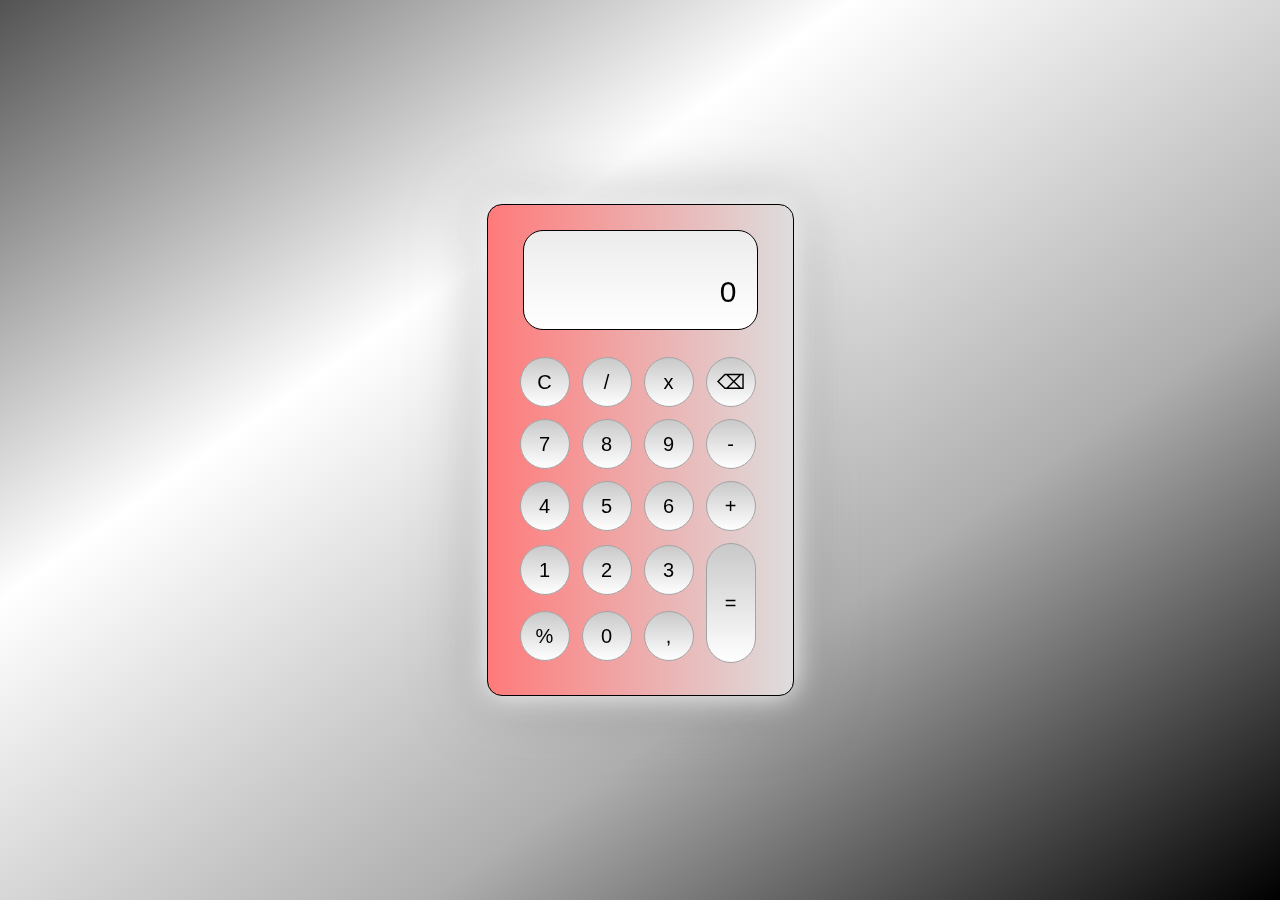
<file: index.html>
<!DOCTYPE html>
<html lang="en">
<head>
    <meta charset="UTF-8">
    <meta name="viewport" content="width=device-width, initial-scale=1.0">
    <link rel="stylesheet" href="style.css">
    <title>UKK 2025 : Kalkulator - Chairil Febiansyah</title>
</head>
<body>
    
    <div class="container">
        <div class="kalkulator">
            <div>
                <div id="display"></div>
            </div>
            <div class="buttons">
                <table>
                    <tr>
                        <td><button class="btn_operator" id="clear">C</button></td>
                        <td><button class="btn_operator" id="/">/</button></td>
                        <td><button class="btn_operator" id="*">x</button></td>
                        <td><button class="btn_operator" id="backspace">⌫</button></td>
                    </tr>
                    <tr>
                        <td><button class="btn_number" id="7">7</button></td>
                        <td><button class="btn_number" id="8">8</button></td>
                        <td><button class="btn_number" id="9">9</button></td>
                        <td><button class="btn_operator" id="-">-</button></td>
                    </tr>
                    <tr>
                        <td><button class="btn_number" id="4">4</button></td>
                        <td><button class="btn_number" id="5">5</button></td>
                        <td><button class="btn_number" id="6">6</button></td>
                        <td><button class="btn_operator" id="+">+</button></td>
                    </tr>
                    <tr>
                        <td><button class="btn_number" id="1">1</button></td>
                        <td><button class="btn_number" id="2">2</button></td>
                        <td><button class="btn_number" id="3">3</button></td>
                        <td rowspan="2"><button class="btn_equal" id="equal">=</button></td>
                    </tr>
                    <tr>
                        <td><button class="btn_operator" id="%">%</button></td>
                        <td><button class="btn_number" id="0">0</button></td>
                        <td><button class="btn_operator" id=".">,</button></td>
                    </tr>
                </table>
            </div>
        </div>
    </div>
    
    <script src="script.js"></script>
</body>
</html>
</file>
<file: style.css>
*{
    padding: 0;
    margin: 0;
    box-sizing: border-box;
    outline: 0;
}

body{
    font-family: sans-serif;
    height: 100vh;
    display: flex;
    justify-content: center;
    align-items: center;
    background-image: linear-gradient(to bottom right, rgb(83, 83, 83),rgb(255, 255, 255), #afafaf, #000000);
}

a{
    text-decoration: none;
    color: white;
}

.container{
    display: flex;
    justify-content: center;
    align-items: center;
}

.kalkulator{
    position: relative;
    height: auto;
    width: auto;
    padding: 25px;  
    border: 1px solid #000;
    border-radius: 15px;
    box-shadow: 0 0 30px #ffffff;
    filter: drop-shadow(0px 0px 30px rgba(121, 121, 121, 0.5));
    background-image: linear-gradient(to right,rgb(255, 122, 122),rgb(221, 221, 221));
}

.kalkulator .display{
    color: black;
}

#display{
    padding: 20px;
    margin: 0 10px;
    height: 100px;
    width: 235px;
    max-width: 270px;
    display: flex;
    align-items: flex-end;
    justify-content: flex-end;
    font-size: 30px;
    margin-bottom: 20px;
    overflow-x: scroll;
    background-image: linear-gradient(to top, rgb(255, 255, 255), rgb(236, 236, 236));
    border: 1px solid #000;
    border-radius: 20px;
}

#display::-webkit-scrollbar{
    display: block;
    height: 3px;
}

button{
    height: 50px;
    width: 50px;
    border: 1px solid #a3a3a3;
    border-radius: 30px;
    margin: 5px;
    font-size: 20px;
    cursor: pointer;
    background-image: linear-gradient(to top,white, rgb(201, 201, 201));
    transition: all 200ms ease;
}

button:hover{
    transform: scale(1.15);
    background-image: linear-gradient(to top, rgb(233, 233, 233),rgb(185, 185, 185));
}

button#equal{
    height: 120px;
}
</file>
